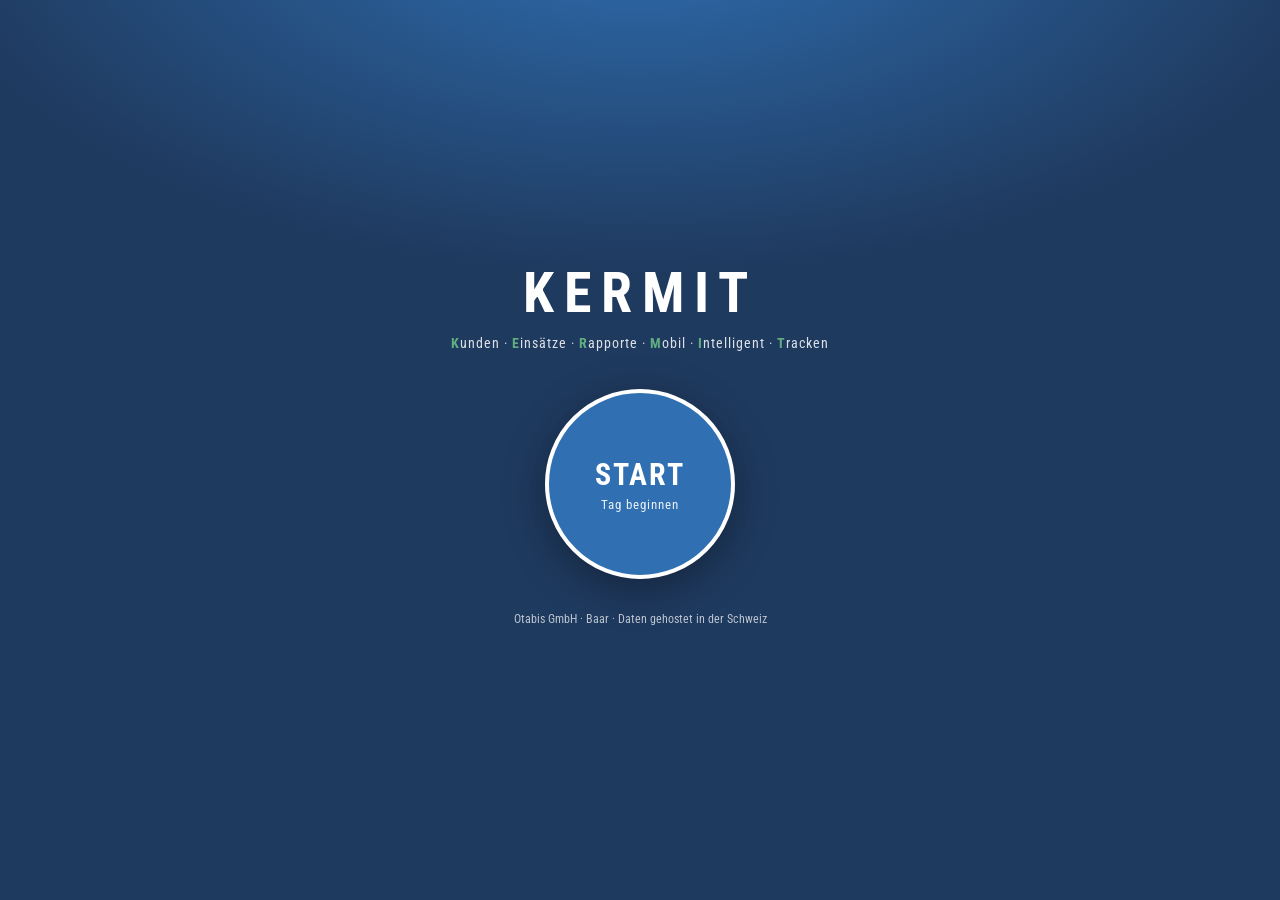
<file: index.html>
<!doctype html>
<html lang="de-CH">
<head>
  <meta charset="utf-8">
  <meta name="viewport" content="width=device-width, initial-scale=1">
  <title>KERMIT – Anmelden</title>
  <link rel="preconnect" href="https://fonts.googleapis.com">
  <link href="https://fonts.googleapis.com/css2?family=Roboto+Condensed:wght@400;700&display=swap" rel="stylesheet">
  <link rel="stylesheet" href="css/kermit-farben.css">
  <link rel="stylesheet" href="css/kermit-app.css">
</head>
<body>
  <main class="k-start">
    <div class="k-start-box">
      <h1 class="k-start-logo">KERMIT</h1>
      <p class="k-start-claim">
        <b>K</b>unden · <b>E</b>insätze · <b>R</b>apporte · <b>M</b>obil · <b>I</b>ntelligent · <b>T</b>racken
      </p>

      <!-- Schritt 1: markanter Start-Button -->
      <button class="k-bigstart" id="startBtn" type="button" aria-controls="loginForm">
        <span>START<small>Tag beginnen</small></span>
      </button>

      <!-- Schritt 2: Login (erscheint nach Klick auf Start) -->
      <form class="k-login k-hidden" id="loginForm" autocomplete="on">
        <label>E-Mail
          <input type="email" name="email" id="email" required autocomplete="username" placeholder="name@otabis.ch">
        </label>
        <label>Passwort
          <input type="password" name="password" required autocomplete="current-password">
        </label>
        <p class="k-login-err k-hidden" id="loginErr" role="alert"></p>
        <button class="k-btn" type="submit">Anmelden &amp; Tag starten</button>
      </form>

      <p class="k-login-foot">Otabis GmbH · Baar · Daten gehostet in der Schweiz</p>
    </div>
  </main>

  <script>
    const startBtn = document.getElementById('startBtn');
    const form = document.getElementById('loginForm');
    const err = document.getElementById('loginErr');

    // Bereits angemeldet? Dann führt START direkt zur Zeiterfassung.
    let angemeldet = false;
    fetch('api/me.php', { credentials: 'same-origin' })
      .then(r => { angemeldet = r.ok; })
      .catch(() => {});

    startBtn.addEventListener('click', () => {
      if (angemeldet) { location.href = 'zeiterfassung.html?start=1'; return; }
      startBtn.classList.add('k-hidden');
      form.classList.remove('k-hidden');
      document.getElementById('email').focus();
    });

    form.addEventListener('submit', async (e) => {
      e.preventDefault();
      err.classList.add('k-hidden');
      const btn = form.querySelector('button[type=submit]');
      btn.disabled = true;
      try {
        const res = await fetch('api/login.php', {
          method: 'POST',
          headers: { 'Content-Type': 'application/json' },
          credentials: 'same-origin',
          body: JSON.stringify({ email: form.email.value, passwort: form.password.value })
        });
        const data = await res.json().catch(() => ({}));
        if (!res.ok || !data.ok) throw new Error(data.fehler || 'Anmeldung fehlgeschlagen');
        location.href = 'zeiterfassung.html?start=1';
      } catch (ex) {
        err.textContent = ex.message;
        err.classList.remove('k-hidden');
        btn.disabled = false;
      }
    });
  </script>
</body>
</html>
</file>
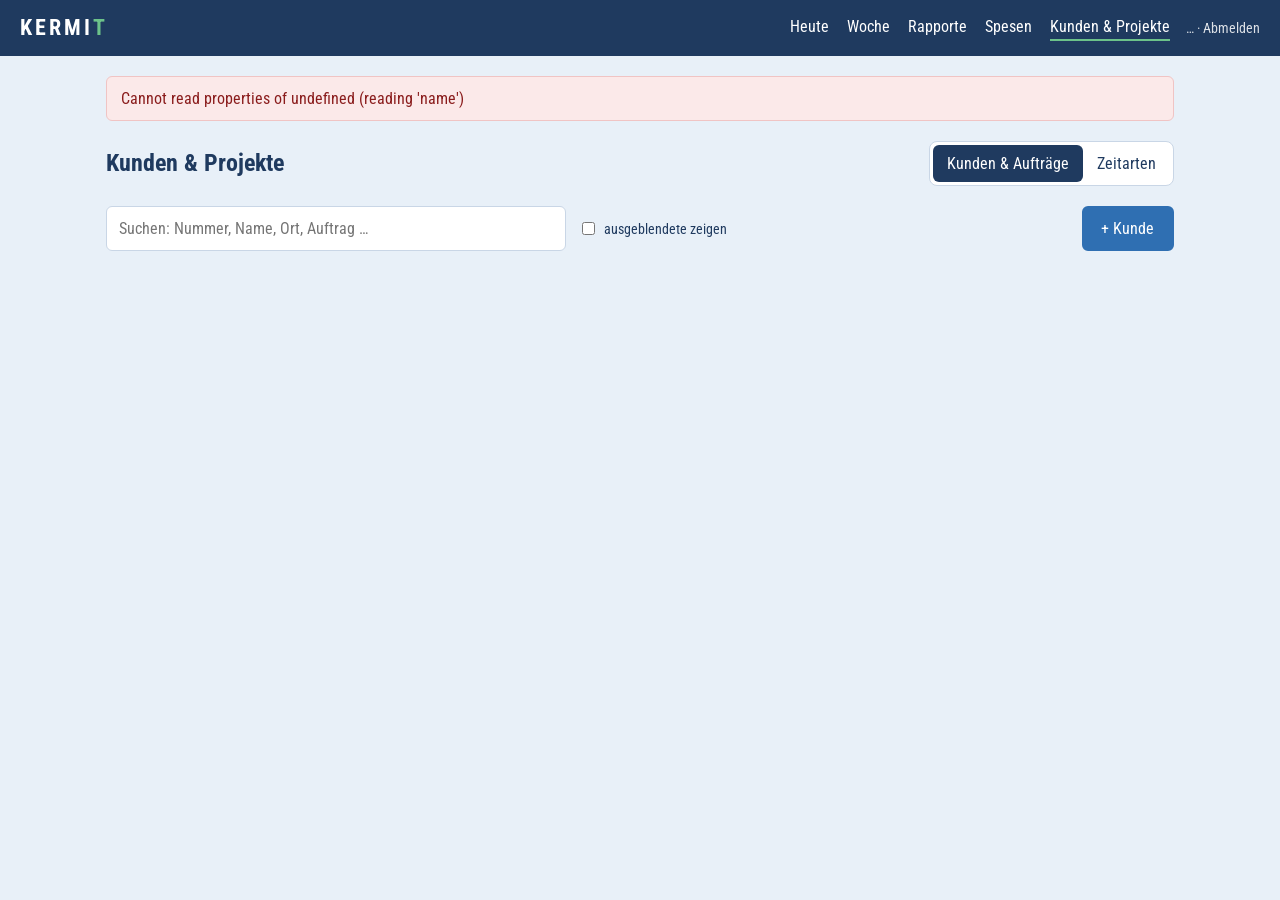
<file: kunden.html>
<!doctype html>
<html lang="de-CH">
<head>
  <meta charset="utf-8">
  <meta name="viewport" content="width=device-width, initial-scale=1">
  <title>KERMIT – Kunden &amp; Projekte</title>
  <link rel="preconnect" href="https://fonts.googleapis.com">
  <link href="https://fonts.googleapis.com/css2?family=Roboto+Condensed:wght@400;700&display=swap" rel="stylesheet">
  <link rel="stylesheet" href="css/kermit-farben.css">
  <link rel="stylesheet" href="css/kermit-app.css">
  <link rel="stylesheet" href="css/kermit-kunden.css">
</head>
<body>
  <header class="k-header">
    <div class="k-logo">KERMI<span>T</span></div>
    <nav>
      <a href="zeiterfassung.html">Heute</a>
      <a href="#">Woche</a>
      <a href="#">Rapporte</a>
      <a href="#">Spesen</a>
      <a href="kunden.html" aria-current="page">Kunden &amp; Projekte</a>
    </nav>
    <span class="k-user"><span id="userName">…</span> · <a href="#" id="logout">Abmelden</a></span>
  </header>

  <main class="k-main">
    <div class="k-msg k-hidden" id="msg" role="alert"></div>

    <section class="k-daybar">
      <h1>Kunden &amp; Projekte</h1>
      <span class="k-spacer"></span>
      <div class="k-tabs" role="tablist">
        <button type="button" role="tab" class="k-tab is-active" data-tab="kunden" aria-selected="true">Kunden &amp; Aufträge</button>
        <button type="button" role="tab" class="k-tab" data-tab="zeitarten" aria-selected="false">Zeitarten</button>
      </div>
    </section>

    <!-- ================= Kunden & Aufträge ================= -->
    <section id="tab-kunden">
      <div class="k-toolbar">
        <input type="search" id="suche" class="k-search" placeholder="Suchen: Nummer, Name, Ort, Auftrag …" autocomplete="off">
        <label class="k-check"><input type="checkbox" id="zeigeInaktive"> ausgeblendete zeigen</label>
        <span class="k-spacer"></span>
        <span class="k-sub" id="zaehler"></span>
        <button type="button" class="k-btn k-admin" id="neuKunde">+ Kunde</button>
      </div>
      <div id="kundenListe" class="k-list"></div>
    </section>

    <!-- ================= Zeitarten ================= -->
    <section id="tab-zeitarten" class="k-hidden">
      <div class="k-toolbar">
        <input type="search" id="sucheZ" class="k-search" placeholder="Zeitart suchen …" autocomplete="off">
        <span class="k-spacer"></span>
        <span class="k-sub">Ohne Kundenzuordnung gilt eine Zeitart für alle Kunden.</span>
      </div>
      <div class="k-card k-table-wrap">
        <table class="k-table k-ztable">
          <thead>
            <tr><th>Zeitart</th><th>Typ</th><th class="k-num">Preis/Std.</th><th>Verrechenbar</th><th>Nur für Kunden</th><th>Aktiv</th><th></th></tr>
          </thead>
          <tbody id="zeitartenListe"></tbody>
        </table>
      </div>
    </section>
  </main>

  <!-- Dialog Kunde -->
  <dialog class="k-dialog" id="dlgKunde">
    <form id="frmKunde" class="k-form">
      <h2 id="dlgKundeTitel">Kunde</h2>
      <div class="k-dialog-grid">
        <label class="k-span2">Name <input id="kName" required maxlength="160"></label>
        <label>Kundennummer <input id="kNr" maxlength="20" placeholder="z. B. HON-39"></label>
        <label>Comatic Adress_ID <input id="kComatic" maxlength="40" inputmode="numeric"></label>
        <label class="k-span2">PLZ Ort <input id="kAdresse" maxlength="255"></label>
        <label class="k-check k-span2"><input type="checkbox" id="kAktiv" checked> aktiv (in der Erfassung wählbar)</label>
      </div>
      <div class="k-approve">
        <button type="button" class="k-btn-ghost k-danger" id="kLoeschen">Löschen</button>
        <span class="k-spacer"></span>
        <button type="button" class="k-btn-ghost" data-close>Abbrechen</button>
        <button type="submit" class="k-btn">Speichern</button>
      </div>
    </form>
  </dialog>

  <!-- Dialog Auftrag -->
  <dialog class="k-dialog" id="dlgProjekt">
    <form id="frmProjekt" class="k-form">
      <h2 id="dlgProjektTitel">Auftrag</h2>
      <p class="k-sub" id="pKundeName"></p>
      <div class="k-dialog-grid">
        <label class="k-span2">Bezeichnung <input id="pName" required maxlength="160"></label>
        <label>Comatic Auftrags-Nr. <input id="pComatic" maxlength="40"></label>
        <label class="k-check"><input type="checkbox" id="pAktiv" checked> aktiv</label>
      </div>
      <p class="k-sub" id="pInfo"></p>
      <div class="k-approve">
        <button type="button" class="k-btn-ghost k-danger" id="pLoeschen">Löschen</button>
        <span class="k-spacer"></span>
        <button type="button" class="k-btn-ghost" data-close>Abbrechen</button>
        <button type="submit" class="k-btn">Speichern</button>
      </div>
    </form>
  </dialog>

  <!-- Dialog Zeitart -> Kunden -->
  <dialog class="k-dialog k-dialog-wide" id="dlgZeitart">
    <form id="frmZeitart" class="k-form">
      <h2 id="zTitel">Zeitart</h2>
      <div class="k-dialog-grid">
        <label class="k-check"><input type="checkbox" id="zAktiv"> aktiv</label>
        <label class="k-check"><input type="checkbox" id="zVerr"> verrechenbar</label>
      </div>
      <p class="k-sub">Nur für diese Kunden anzeigen (keine Auswahl = alle Kunden):</p>
      <input type="search" id="zKundeSuche" class="k-search" placeholder="Kunde suchen …">
      <div id="zKunden" class="k-picklist"></div>
      <div class="k-approve">
        <span class="k-sub" id="zAnzahl"></span>
        <span class="k-spacer"></span>
        <button type="button" class="k-btn-ghost" data-close>Abbrechen</button>
        <button type="submit" class="k-btn">Speichern</button>
      </div>
    </form>
  </dialog>

  <script>
    // ===========================================================
    // KERMIT – Kunden & Projekte (spricht mit api/kunden.php)
    // ===========================================================
    let CSRF = '';
    let D = { kunden: [], zeitarten: [], darf_bearbeiten: false };
    const offen = new Set();      // aufgeklappte Kunden

    const $ = id => document.getElementById(id);
    const esc = s => String(s ?? '').replace(/[&<>"']/g, c => ({'&':'&amp;','<':'&lt;','>':'&gt;','"':'&quot;',"'":'&#39;'}[c]));
    const norm = s => String(s ?? '').toLowerCase();
    const datum = s => s ? new Date(s.replace(' ', 'T')).toLocaleDateString('de-CH') : '';
    const TYP = { arbeit:'Arbeit', fahrt:'Fahrt', telefon:'Telefon', pause:'Pause', abwesenheit:'Abwesenheit' };

    async function api(pfad, opt = {}) {
      const res = await fetch('api/' + pfad, {
        method: opt.method || 'GET',
        headers: { 'Content-Type': 'application/json', 'X-CSRF-Token': CSRF },
        body: opt.body ? JSON.stringify(opt.body) : undefined,
        credentials: 'same-origin'
      });
      let data = {};
      try { data = await res.json(); } catch (e) { /* leer */ }
      if (res.status === 401) { location.href = 'index.html'; throw new Error('Nicht angemeldet'); }
      if (!res.ok || data.ok === false) throw new Error(data.fehler || 'Fehler ' + res.status);
      return data;
    }
    function meldung(text, ok = false) {
      const m = $('msg');
      m.textContent = text;
      m.className = 'k-msg' + (ok ? ' ok' : '');
      clearTimeout(meldung.t);
      meldung.t = setTimeout(() => m.classList.add('k-hidden'), 5000);
    }
    const kundeLabel = k => (k.kundennr ? k.kundennr + ' · ' : '') + k.name;

    async function laden() {
      D = await api('kunden.php');
      document.body.classList.toggle('k-readonly', !D.darf_bearbeiten);
      renderKunden();
      renderZeitarten();
    }

    // ---------------- Kunden ----------------
    function renderKunden() {
      const q = norm($('suche').value).trim();
      const alle = $('zeigeInaktive').checked;
      const liste = $('kundenListe');
      let n = 0;
      const html = D.kunden.map(k => {
        const projekte = k.projekte.filter(p => alle || p.aktiv);
        const trefferKunde = !q || norm(kundeLabel(k) + ' ' + k.adresse + ' ' + k.comatic_nr).includes(q);
        const trefferProjekte = q ? projekte.filter(p => norm(p.name + ' ' + p.comatic_nr).includes(q)) : projekte;
        if (!alle && !k.aktiv) return '';
        if (!trefferKunde && trefferProjekte.length === 0) return '';
        n++;
        const zeige = trefferKunde ? projekte : trefferProjekte;
        const auf = offen.has(k.id) || (q && !trefferKunde);
        const aktivAnz = k.projekte.filter(p => p.aktiv).length;
        return `
          <article class="k-kunde ${k.aktiv ? '' : 'is-inaktiv'} ${auf ? 'is-open' : ''}" data-kid="${k.id}">
            <button type="button" class="k-kunde-kopf" data-toggle="${k.id}" aria-expanded="${auf}">
              <span class="k-nr">${esc(k.kundennr || '—')}</span>
              <span class="k-kname">${esc(k.name)}${k.aktiv ? '' : ' <span class="k-tag">ausgeblendet</span>'}</span>
              <span class="k-ort">${esc(k.adresse || '')}</span>
              <span class="k-anz">${aktivAnz} Auftr${aktivAnz === 1 ? 'ag' : 'äge'}</span>
              <span class="k-chev" aria-hidden="true">›</span>
            </button>
            <div class="k-kunde-body">
              <div class="k-kunde-aktionen">
                <span class="k-sub">Comatic Adress_ID ${esc(k.comatic_nr || '–')}</span>
                <span class="k-spacer"></span>
                <button type="button" class="k-btn-ghost k-admin" data-edit-kunde="${k.id}">Kunde bearbeiten</button>
                <button type="button" class="k-btn-ghost k-admin" data-neu-projekt="${k.id}">+ Auftrag</button>
              </div>
              ${zeige.length ? `<ul class="k-projekte">${zeige.map(p => `
                <li class="${p.aktiv ? '' : 'is-inaktiv'}">
                  <span class="k-pname">${esc(p.name)}</span>
                  <span class="k-sub">${p.comatic_nr ? 'Auftrag ' + esc(p.comatic_nr) : 'ohne Comatic-Nr.'}</span>
                  <span class="k-sub">${p.buchungen ? p.buchungen + ' Buchungen, zuletzt ' + datum(p.letzte_buchung) : 'noch keine Buchungen'}</span>
                  <label class="k-switch k-admin" title="${p.aktiv ? 'ausblenden' : 'einblenden'}">
                    <input type="checkbox" data-aktiv-projekt="${p.id}" ${p.aktiv ? 'checked' : ''}><span></span>
                  </label>
                  <button type="button" class="k-link k-admin" data-edit-projekt="${p.id}" data-kid="${k.id}">bearbeiten</button>
                </li>`).join('')}</ul>` : '<p class="k-sub k-leer">Keine Aufträge' + (alle ? '' : ' aktiv') + '.</p>'}
            </div>
          </article>`;
      }).join('');
      liste.innerHTML = html || '<p class="k-sub k-leer">Nichts gefunden.</p>';
      $('zaehler').textContent = n + ' Kunden';
    }

    $('suche').addEventListener('input', renderKunden);
    $('zeigeInaktive').addEventListener('change', renderKunden);

    $('kundenListe').addEventListener('click', ev => {
      const t = ev.target.closest('[data-toggle],[data-edit-kunde],[data-neu-projekt],[data-edit-projekt]');
      if (!t) return;
      if (t.dataset.toggle) {
        const id = Number(t.dataset.toggle);
        offen.has(id) ? offen.delete(id) : offen.add(id);
        renderKunden();
      } else if (t.dataset.editKunde) {
        kundeDialog(D.kunden.find(k => k.id === Number(t.dataset.editKunde)));
      } else if (t.dataset.neuProjekt) {
        projektDialog(D.kunden.find(k => k.id === Number(t.dataset.neuProjekt)), null);
      } else if (t.dataset.editProjekt) {
        const k = D.kunden.find(k => k.id === Number(t.dataset.kid));
        projektDialog(k, k.projekte.find(p => p.id === Number(t.dataset.editProjekt)));
      }
    });

    // Auftrag schnell ein-/ausblenden
    $('kundenListe').addEventListener('change', async ev => {
      const cb = ev.target.closest('[data-aktiv-projekt]');
      if (!cb) return;
      const id = Number(cb.dataset.aktivProjekt);
      const k = D.kunden.find(k => k.projekte.some(p => p.id === id));
      const p = k.projekte.find(p => p.id === id);
      try {
        await api('kunden.php', { method:'POST', body: { aktion:'projekt_speichern', id, kunde_id:k.id, name:p.name, comatic_nr:p.comatic_nr, aktiv: cb.checked } });
        p.aktiv = cb.checked;
        renderKunden();
        meldung(cb.checked ? 'Auftrag eingeblendet' : 'Auftrag ausgeblendet', true);
      } catch (e) { cb.checked = !cb.checked; meldung(e.message); }
    });

    // ---------------- Dialog Kunde ----------------
    let aktKunde = null;
    function kundeDialog(k) {
      aktKunde = k || null;
      $('dlgKundeTitel').textContent = k ? 'Kunde bearbeiten' : 'Neuer Kunde';
      $('kName').value = k?.name || '';
      $('kNr').value = k?.kundennr || '';
      $('kComatic').value = k?.comatic_nr || '';
      $('kAdresse').value = k?.adresse || '';
      $('kAktiv').checked = k ? k.aktiv : true;
      const loeschbar = k && k.projekte.length === 0 && k.buchungen === 0;
      $('kLoeschen').classList.toggle('k-hidden', !loeschbar);
      $('dlgKunde').showModal();
      $('kName').focus();
    }
    $('neuKunde').addEventListener('click', () => kundeDialog(null));
    $('frmKunde').addEventListener('submit', async ev => {
      ev.preventDefault();
      try {
        const r = await api('kunden.php', { method:'POST', body: {
          aktion:'kunde_speichern', id: aktKunde?.id || 0,
          name: $('kName').value, kundennr: $('kNr').value, comatic_nr: $('kComatic').value,
          adresse: $('kAdresse').value, aktiv: $('kAktiv').checked } });
        $('dlgKunde').close();
        offen.add(r.id);
        await laden();
        meldung('Kunde gespeichert', true);
      } catch (e) { meldung(e.message); }
    });
    $('kLoeschen').addEventListener('click', async () => {
      if (!aktKunde) return;
      try {
        await api('kunden.php', { method:'POST', body: { aktion:'kunde_loeschen', id: aktKunde.id } });
        $('dlgKunde').close();
        await laden();
        meldung('Kunde gelöscht', true);
      } catch (e) { meldung(e.message); }
    });

    // ---------------- Dialog Auftrag ----------------
    let aktProjekt = null, aktProjektKunde = null;
    function projektDialog(k, p) {
      aktProjektKunde = k; aktProjekt = p || null;
      $('dlgProjektTitel').textContent = p ? 'Auftrag bearbeiten' : 'Neuer Auftrag';
      $('pKundeName').textContent = kundeLabel(k);
      $('pName').value = p?.name || '';
      $('pComatic').value = p?.comatic_nr || '';
      $('pAktiv').checked = p ? p.aktiv : true;
      $('pInfo').textContent = p && p.buchungen ? `${p.buchungen} Buchungen – kann nur ausgeblendet, nicht gelöscht werden.` : '';
      $('pLoeschen').classList.toggle('k-hidden', !p || p.buchungen > 0);
      $('dlgProjekt').showModal();
      $('pName').focus();
    }
    $('frmProjekt').addEventListener('submit', async ev => {
      ev.preventDefault();
      try {
        await api('kunden.php', { method:'POST', body: {
          aktion:'projekt_speichern', id: aktProjekt?.id || 0, kunde_id: aktProjektKunde.id,
          name: $('pName').value, comatic_nr: $('pComatic').value, aktiv: $('pAktiv').checked } });
        $('dlgProjekt').close();
        offen.add(aktProjektKunde.id);
        await laden();
        meldung('Auftrag gespeichert', true);
      } catch (e) { meldung(e.message); }
    });
    $('pLoeschen').addEventListener('click', async () => {
      if (!aktProjekt) return;
      try {
        await api('kunden.php', { method:'POST', body: { aktion:'projekt_loeschen', id: aktProjekt.id } });
        $('dlgProjekt').close();
        await laden();
        meldung('Auftrag gelöscht', true);
      } catch (e) { meldung(e.message); }
    });

    // ---------------- Zeitarten ----------------
    function renderZeitarten() {
      const q = norm($('sucheZ').value).trim();
      const name = id => { const k = D.kunden.find(k => k.id === id); return k ? (k.kundennr || k.name) : '?'; };
      $('zeitartenListe').innerHTML = D.zeitarten
        .filter(z => !q || norm(z.name + ' ' + z.typ).includes(q))
        .map(z => `
          <tr class="${z.aktiv ? '' : 'is-inaktiv'}">
            <td>${esc(z.name)}</td>
            <td><span class="k-tag ${z.typ === 'fahrt' ? 'fahrt' : z.typ === 'telefon' ? 'tel' : ''}">${TYP[z.typ] || z.typ}</span></td>
            <td class="k-num">${z.preis_std != null ? z.preis_std.toFixed(2) : ''}${z.abrechnungsart === 'pauschal' ? ' <span class="k-sub">pausch.</span>' : ''}</td>
            <td>${z.verrechenbar ? 'ja' : '<span class="k-sub">nein</span>'}</td>
            <td>${z.kunden.length ? z.kunden.map(id => `<span class="k-chip">${esc(name(id))}</span>`).join(' ') : '<span class="k-sub">alle</span>'}</td>
            <td>${z.aktiv ? 'ja' : '<span class="k-sub">nein</span>'}</td>
            <td><button type="button" class="k-link k-admin" data-edit-zeitart="${z.id}">bearbeiten</button></td>
          </tr>`).join('');
    }
    $('sucheZ').addEventListener('input', renderZeitarten);

    let aktZeitart = null, zAuswahl = new Set();
    $('zeitartenListe').addEventListener('click', ev => {
      const b = ev.target.closest('[data-edit-zeitart]');
      if (!b) return;
      aktZeitart = D.zeitarten.find(z => z.id === Number(b.dataset.editZeitart));
      zAuswahl = new Set(aktZeitart.kunden);
      $('zTitel').textContent = aktZeitart.name;
      $('zAktiv').checked = aktZeitart.aktiv;
      $('zVerr').checked = aktZeitart.verrechenbar;
      $('zKundeSuche').value = '';
      const ohneKunde = ['pause', 'abwesenheit'].includes(aktZeitart.typ);
      $('zKundeSuche').disabled = ohneKunde;
      renderPick(ohneKunde);
      $('dlgZeitart').showModal();
    });
    function renderPick(gesperrt = false) {
      const q = norm($('zKundeSuche').value).trim();
      if (gesperrt) { $('zKunden').innerHTML = '<p class="k-sub">Pausen und Abwesenheiten gelten nie für einen Kunden.</p>'; $('zAnzahl').textContent = ''; return; }
      const sortiert = [...D.kunden].filter(k => k.aktiv || zAuswahl.has(k.id))
        .sort((a, b) => (zAuswahl.has(b.id) - zAuswahl.has(a.id)) || a.name.localeCompare(b.name));
      $('zKunden').innerHTML = sortiert
        .filter(k => !q || zAuswahl.has(k.id) || norm(kundeLabel(k)).includes(q))
        .map(k => `<label class="k-check"><input type="checkbox" value="${k.id}" ${zAuswahl.has(k.id) ? 'checked' : ''}> ${esc(kundeLabel(k))}</label>`).join('');
      $('zAnzahl').textContent = zAuswahl.size ? zAuswahl.size + ' Kunde(n) gewählt' : 'gilt für alle Kunden';
    }
    $('zKundeSuche').addEventListener('input', () => renderPick());
    $('zKunden').addEventListener('change', ev => {
      const id = Number(ev.target.value);
      ev.target.checked ? zAuswahl.add(id) : zAuswahl.delete(id);
      $('zAnzahl').textContent = zAuswahl.size ? zAuswahl.size + ' Kunde(n) gewählt' : 'gilt für alle Kunden';
    });
    $('frmZeitart').addEventListener('submit', async ev => {
      ev.preventDefault();
      try {
        await api('kunden.php', { method:'POST', body: {
          aktion:'zeitart_speichern', id: aktZeitart.id,
          aktiv: $('zAktiv').checked, verrechenbar: $('zVerr').checked, kunden: [...zAuswahl] } });
        $('dlgZeitart').close();
        await laden();
        meldung('Zeitart gespeichert', true);
      } catch (e) { meldung(e.message); }
    });

    // ---------------- Allgemein ----------------
    document.querySelectorAll('[data-close]').forEach(b => b.addEventListener('click', () => b.closest('dialog').close()));
    document.querySelectorAll('.k-tab').forEach(t => t.addEventListener('click', () => {
      document.querySelectorAll('.k-tab').forEach(x => { x.classList.toggle('is-active', x === t); x.setAttribute('aria-selected', x === t); });
      $('tab-kunden').classList.toggle('k-hidden', t.dataset.tab !== 'kunden');
      $('tab-zeitarten').classList.toggle('k-hidden', t.dataset.tab !== 'zeitarten');
    }));
    $('logout').addEventListener('click', async ev => {
      ev.preventDefault();
      try { await api('logout.php', { method:'POST' }); } catch (e) { /* egal */ }
      location.href = 'index.html';
    });

    (async () => {
      try {
        const me = await api('me.php');
        CSRF = me.csrf;
        $('userName').textContent = me.benutzer.name;
        await laden();
      } catch (e) { meldung(e.message); }
    })();
  </script>
</body>
</html>
</file>
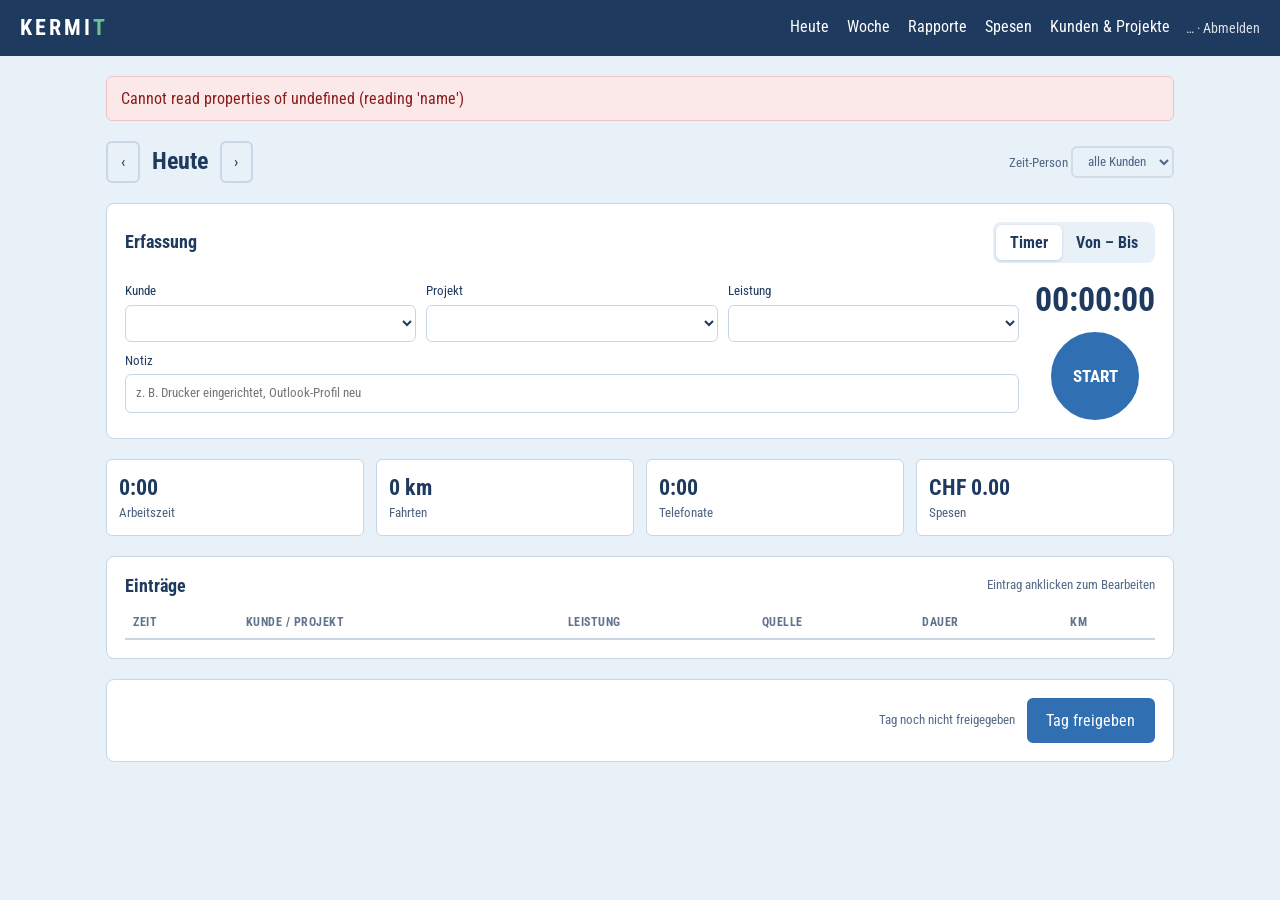
<file: zeiterfassung.html>
<!doctype html>
<html lang="de-CH">
<head>
  <meta charset="utf-8">
  <meta name="viewport" content="width=device-width, initial-scale=1">
  <title>KERMIT – Zeiterfassung</title>
  <link rel="preconnect" href="https://fonts.googleapis.com">
  <link href="https://fonts.googleapis.com/css2?family=Roboto+Condensed:wght@400;700&display=swap" rel="stylesheet">
  <link rel="stylesheet" href="css/kermit-farben.css">
  <link rel="stylesheet" href="css/kermit-app.css">
</head>
<body>
  <header class="k-header">
    <div class="k-logo">KERMI<span>T</span></div>
    <nav>
      <a href="zeiterfassung.html">Heute</a>
      <a href="#">Woche</a>
      <a href="#">Rapporte</a>
      <a href="#">Spesen</a>
      <a href="kunden.html">Kunden &amp; Projekte</a>
    </nav>
    <span class="k-user"><span id="userName">…</span> · <a href="#" id="logout">Abmelden</a></span>
  </header>

  <main class="k-main">
    <div class="k-msg k-hidden" id="msg" role="alert"></div>

    <!-- Tagesleiste -->
    <section class="k-daybar">
      <button class="k-btn-ghost" id="prevDay" aria-label="Vorheriger Tag">‹</button>
      <h1 id="dayTitle">Heute</h1>
      <button class="k-btn-ghost" id="nextDay" aria-label="Nächster Tag">›</button>
      <span class="k-spacer"></span>
      <label class="k-sub">Zeit-Person
        <select id="zeitkonto" class="k-btn-ghost">
          <option value="standard">alle Kunden</option>
          <option value="pikett">Pikett</option>
        </select>
      </label>
    </section>

    <!-- Erfassung: Timer oder Von–Bis -->
    <section class="k-card">
      <div class="k-card-head">
        <h2>Erfassung</h2>
        <div class="k-modus" role="tablist" aria-label="Erfassungsart">
          <button type="button" role="tab" class="k-modus-btn is-active" data-modus="timer" aria-selected="true">Timer</button>
          <button type="button" role="tab" class="k-modus-btn" data-modus="manuell" aria-selected="false">Von – Bis</button>
        </div>
      </div>
      <div class="k-timer">
        <div class="k-timer-fields k-form">
          <label>Kunde
            <select id="kunde"></select>
          </label>
          <label>Projekt
            <select id="projekt"></select>
          </label>
          <label>Leistung
            <select id="leistung"></select>
          </label>
          <label style="grid-column: 1 / -1">Notiz
            <input id="notiz" type="text" maxlength="500" placeholder="z. B. Drucker eingerichtet, Outlook-Profil neu">
          </label>
        </div>

        <!-- Modus Timer -->
        <div class="k-timer-right" id="panelTimer">
          <div class="k-clock" id="clock">00:00:00</div>
          <button class="k-runbtn" id="runBtn" type="button">START</button>
        </div>

        <!-- Modus Von – Bis -->
        <form class="k-manuell k-form k-hidden" id="panelManuell" autocomplete="off">
          <label>Von <input type="time" id="mVon" required></label>
          <label>Bis <input type="time" id="mBis" required></label>
          <label>km <input type="number" id="mKm" min="0" step="0.1" placeholder="0"></label>
          <label>Verkehrsmittel
            <select id="mVm"><option value="">–</option><option value="auto">Auto</option><option value="oev">ÖV</option></select>
          </label>
          <div class="k-manuell-fuss">
            <span class="k-dauer" id="mDauer">–:––</span>
            <button class="k-btn" type="submit" id="mSpeichern">Erfassen</button>
          </div>
        </form>
      </div>
    </section>

    <!-- Kennzahlen -->
    <section class="k-stats" aria-label="Tagesübersicht">
      <div class="k-stat"><div class="v" id="sZeit">0:00</div><div class="l">Arbeitszeit</div></div>
      <div class="k-stat"><div class="v" id="sKm">0 km</div><div class="l">Fahrten</div></div>
      <div class="k-stat"><div class="v" id="sTel">0:00</div><div class="l">Telefonate</div></div>
      <div class="k-stat"><div class="v" id="sSpesen">CHF 0.00</div><div class="l">Spesen</div></div>
    </section>

    <!-- Einträge des Tages -->
    <section class="k-card">
      <div class="k-card-head">
        <h2>Einträge</h2>
        <span class="k-sub">Eintrag anklicken zum Bearbeiten</span>
      </div>
      <table class="k-table k-table-edit">
        <thead>
          <tr>
            <th>Zeit</th><th>Kunde / Projekt</th><th>Leistung</th><th>Quelle</th><th class="k-num">Dauer</th><th class="k-num">km</th>
          </tr>
        </thead>
        <tbody id="rows"></tbody>
      </table>
      <p class="k-sub k-hidden" id="leer">Noch keine Einträge an diesem Tag.</p>
    </section>

    <!-- Tagesfreigabe -->
    <section class="k-card k-approve">
      <span id="approveState" class="k-sub">Tag noch nicht freigegeben</span>
      <button class="k-btn" id="approveBtn" type="button">Tag freigeben</button>
    </section>
  </main>

  <!-- Dialog: Eintrag bearbeiten -->
  <dialog class="k-dialog k-dialog-edit" id="editDialog">
    <form id="editForm" class="k-form">
      <h2>Eintrag bearbeiten</h2>
      <div class="k-dialog-grid">
        <label class="k-span2">Kunde <select id="eKunde"></select></label>
        <label class="k-span2">Projekt <select id="eProjekt"></select></label>
        <label class="k-span2">Leistung <select id="eLeistung"></select></label>
        <label>Datum <input type="date" id="eDatum" required></label>
        <label class="k-span-dauer">Dauer <output id="eDauer">–:––</output></label>
        <label>Von <input type="time" id="eVon" required></label>
        <label>Bis <input type="time" id="eBis"></label>
        <label>km <input type="number" id="eKm" min="0" step="0.1"></label>
        <label>Verkehrsmittel
          <select id="eVm"><option value="">–</option><option value="auto">Auto</option><option value="oev">ÖV</option></select>
        </label>
        <label class="k-span2">Notiz <input type="text" id="eNotiz" maxlength="500"></label>
      </div>
      <p class="k-sub" id="eInfo"></p>
      <div class="k-approve">
        <button type="button" class="k-btn-ghost k-danger" id="eLoeschen">Löschen</button>
        <span class="k-spacer"></span>
        <button type="button" class="k-btn-ghost" id="eAbbrechen">Abbrechen</button>
        <button type="submit" class="k-btn" id="eSpeichern">Speichern</button>
      </div>
    </form>
  </dialog>

  <script>
    // ===========================================================
    // KERMIT – Zeiterfassung (spricht mit api/*.php)
    // ===========================================================
    let CSRF = '';
    let STAMM = { kunden: [], leistungsarten: [] };
    let TAG = null;
    let datum = new Date();
    let tickId = null;

    const $ = id => document.getElementById(id);
    const isoDatum = d => d.getFullYear() + '-' + String(d.getMonth()+1).padStart(2,'0') + '-' + String(d.getDate()).padStart(2,'0');
    const fmt = m => Math.floor(m/60) + ':' + String(m%60).padStart(2,'0');
    const hhmm = s => s ? s.slice(11,16) : '…';
    const esc = s => String(s ?? '').replace(/[&<>"']/g, c => ({'&':'&amp;','<':'&lt;','>':'&gt;','"':'&quot;',"'":'&#39;'}[c]));
    const QUELLE = { manuell:'manuell', timer:'Timer', gps:'Fahrt (GPS)', telefon:'Telefon', automatisch:'automatisch' };
    const TAGKLASSE = { gps:'fahrt', telefon:'tel', automatisch:'auto' };

    async function api(pfad, opt = {}) {
      const res = await fetch('api/' + pfad, {
        method: opt.method || 'GET',
        headers: { 'Content-Type': 'application/json', 'X-CSRF-Token': CSRF },
        body: opt.body ? JSON.stringify(opt.body) : undefined,
        credentials: 'same-origin'
      });
      let data = {};
      try { data = await res.json(); } catch (e) { /* leer */ }
      if (res.status === 401) { location.href = 'index.html'; throw new Error('Nicht angemeldet'); }
      if (!res.ok || data.ok === false) throw new Error(data.fehler || 'Fehler ' + res.status);
      return data;
    }

    function meldung(text, ok = false) {
      const m = $('msg');
      m.textContent = text;
      m.className = 'k-msg' + (ok ? ' ok' : '');
      clearTimeout(meldung.t);
      meldung.t = setTimeout(() => m.classList.add('k-hidden'), 5000);
    }

    // ---------- Stammdaten ----------
    const kundeLabel = k => (k.kundennr ? k.kundennr + ' · ' : '') + k.name;

    // Füllt ein Trio Kunde/Projekt/Leistung. "extra" ergänzt ausgeblendete Werte eines alten Eintrags.
    function fuelleKunden(sk, extra) {
      sk.innerHTML = '';
      STAMM.kunden.forEach(k => sk.add(new Option(kundeLabel(k), k.id)));
      if (extra?.kunde_id && ![...sk.options].some(o => o.value === String(extra.kunde_id)))
        sk.add(new Option(extra.kunde + ' (ausgeblendet)', extra.kunde_id));
    }
    function fuelleProjekte(sk, sp, extra) {
      sp.innerHTML = '';
      const k = STAMM.kunden.find(k => String(k.id) === sk.value);
      (k ? k.projekte : []).forEach(p => sp.add(new Option(p.name, p.id)));
      if (extra?.projekt_id && String(extra.kunde_id) === sk.value && ![...sp.options].some(o => o.value === String(extra.projekt_id)))
        sp.add(new Option(extra.projekt + ' (ausgeblendet)', extra.projekt_id));
    }
    // Zeitarten: allgemeine immer, kundenspezifische nur beim passenden Kunden
    function fuelleLeistungen(sk, sl, extra) {
      const vorher = sl.value;
      const kid = Number(sk.value);
      sl.innerHTML = '';
      STAMM.leistungsarten
        .filter(l => !l.kunden || l.kunden.length === 0 || l.kunden.includes(kid))
        .forEach(l => sl.add(new Option(l.name, l.id)));
      if (extra?.leistungsart_id && ![...sl.options].some(o => o.value === String(extra.leistungsart_id)))
        sl.add(new Option(extra.leistung, extra.leistungsart_id));
      if ([...sl.options].some(o => o.value === vorher)) sl.value = vorher;
    }

    function fillKunden() { fuelleKunden($('kunde')); fillProjekte(); }
    function fillProjekte() { fuelleProjekte($('kunde'), $('projekt')); fuelleLeistungen($('kunde'), $('leistung')); }
    $('kunde').addEventListener('change', fillProjekte);

    function auswahl() {
      return {
        zeitkonto: $('zeitkonto').value,
        kunde_id: $('kunde').value || null,
        projekt_id: $('projekt').value || null,
        leistungsart_id: $('leistung').value,
        notiz: $('notiz').value
      };
    }

    // ---------- Tag laden ----------
    async function ladeTag() {
      $('dayTitle').textContent = datum.toLocaleDateString('de-CH', { weekday:'long', day:'numeric', month:'long', year:'numeric' });
      TAG = await api('tag.php?datum=' + isoDatum(datum) + '&zeitkonto=' + $('zeitkonto').value);
      renderTag();
    }

    function renderTag() {
      const tb = $('rows');
      tb.innerHTML = '';
      TAG.eintraege.forEach(e => {
        const tr = document.createElement('tr');
        tr.dataset.id = e.id;
        tr.tabIndex = 0;
        tr.title = TAG.freigegeben ? 'Tag ist freigegeben' : 'Bearbeiten';
        tr.innerHTML = `
          <td class="k-zeit">${hhmm(e.beginn)}–${hhmm(e.ende)}</td>
          <td>${esc(e.kunde || '—')}${e.projekt ? `<div class="k-sub">${esc(e.projekt)}</div>` : ''}</td>
          <td>${esc(e.leistung)}${e.notiz ? `<div class="k-sub">${esc(e.notiz)}</div>` : ''}</td>
          <td><span class="k-tag ${TAGKLASSE[e.quelle] || ''}">${e.ende ? QUELLE[e.quelle] : 'läuft'}</span></td>
          <td class="k-num">${fmt(e.minuten)}</td>
          <td class="k-num">${e.km ? e.km : ''}</td>`;
        tb.appendChild(tr);
      });
      $('rows').classList.toggle('is-gesperrt', TAG.freigegeben);
      $('leer').classList.toggle('k-hidden', TAG.eintraege.length > 0);

      const s = TAG.summen;
      $('sZeit').textContent = fmt(s.arbeit_min);
      $('sKm').textContent = s.km + ' km';
      $('sTel').textContent = fmt(s.telefon_min);
      $('sSpesen').textContent = 'CHF ' + s.spesen_chf.toFixed(2);

      const st = $('approveState');
      if (TAG.freigegeben) { st.textContent = 'Tag freigegeben – bereit für Export'; st.className = 'k-status-ok'; }
      else { st.textContent = 'Tag noch nicht freigegeben'; st.className = 'k-sub'; }
      $('approveBtn').disabled = TAG.freigegeben;
      $('mSpeichern').disabled = TAG.freigegeben;

      renderTimer();
      modusAnpassen();
    }

    // ---------- Timer ----------
    function renderTimer() {
      clearInterval(tickId);
      const l = TAG.laufend;
      const btn = $('runBtn');
      if (l) {
        // Serverzeit als Basis, damit falsche Geräte-Uhr nicht stört
        const versatz = Date.now() - new Date(TAG.server_zeit).getTime();
        const start = new Date(l.beginn.replace(' ', 'T')).getTime() + versatz;
        const tick = () => {
          const s = Math.max(0, Math.floor((Date.now() - start) / 1000));
          $('clock').textContent = [Math.floor(s/3600), Math.floor(s/60)%60, s%60].map(n => String(n).padStart(2,'0')).join(':');
        };
        tick(); tickId = setInterval(tick, 1000);
        btn.textContent = 'STOPP'; btn.classList.add('is-running');
      } else {
        $('clock').textContent = '00:00:00';
        btn.textContent = 'START'; btn.classList.remove('is-running');
      }
    }

    $('runBtn').addEventListener('click', async () => {
      const btn = $('runBtn');
      btn.disabled = true;
      try {
        if (TAG.laufend) {
          await api('eintraege.php', { method:'POST', body: { aktion:'stop', zeitkonto: $('zeitkonto').value, notiz: $('notiz').value } });
          $('notiz').value = '';
        } else {
          datum = new Date(); // Timer läuft immer auf heute
          await api('eintraege.php', { method:'POST', body: { aktion:'start', ...auswahl() } });
        }
        await ladeTag();
      } catch (e) { meldung(e.message); }
      btn.disabled = false;
    });

    // ---------- Modus Timer / Von–Bis ----------
    let modus = 'timer';
    try { modus = localStorage.getItem('kermit_modus') || 'timer'; } catch (e) { /* egal */ }
    const istHeute = () => isoDatum(datum) === isoDatum(new Date());

    function setzeModus(m, merken = true) {
      modus = m;
      if (merken) { try { localStorage.setItem('kermit_modus', m); } catch (e) { /* egal */ } }
      modusAnpassen();
    }
    function modusAnpassen() {
      // Ein Timer läuft nur heute – an anderen Tagen wird von Hand erfasst
      const effektiv = (!istHeute() && !TAG?.laufend) ? 'manuell' : modus;
      document.querySelectorAll('.k-modus-btn').forEach(b => {
        const an = b.dataset.modus === effektiv;
        b.classList.toggle('is-active', an); b.setAttribute('aria-selected', an);
        b.disabled = b.dataset.modus === 'timer' && !istHeute() && !TAG?.laufend;
      });
      $('panelTimer').classList.toggle('k-hidden', effektiv !== 'timer');
      $('panelManuell').classList.toggle('k-hidden', effektiv !== 'manuell');
    }
    document.querySelectorAll('.k-modus-btn').forEach(b => b.addEventListener('click', () => setzeModus(b.dataset.modus)));

    // Dauer live anzeigen
    function dauer(von, bis) {
      if (!von || !bis) return null;
      const m = toMin(bis) - toMin(von);
      return m > 0 ? m : null;
    }
    const toMin = t => { const [h, mi] = t.split(':').map(Number); return h * 60 + mi; };
    function zeigeDauer(vonId, bisId, ausId) {
      const d = dauer($(vonId).value, $(bisId).value);
      $(ausId).textContent = d ? fmt(d) + ' h' : '–:––';
    }
    ['mVon', 'mBis'].forEach(id => $(id).addEventListener('input', () => zeigeDauer('mVon', 'mBis', 'mDauer')));

    // Von–Bis direkt erfassen
    $('panelManuell').addEventListener('submit', async ev => {
      ev.preventDefault();
      if (!dauer($('mVon').value, $('mBis').value)) { meldung('«Bis» muss nach «Von» liegen'); return; }
      const d = isoDatum(datum);
      const btn = $('mSpeichern'); btn.disabled = true;
      try {
        await api('eintraege.php', { method:'POST', body: {
          aktion:'neu', ...auswahl(),
          beginn: d + ' ' + $('mVon').value, ende: d + ' ' + $('mBis').value,
          km: $('mKm').value || 0, verkehrsmittel: $('mVm').value || null
        }});
        // Nächster Eintrag beginnt dort, wo der letzte aufgehört hat
        $('mVon').value = $('mBis').value; $('mBis').value = '';
        $('mKm').value = ''; $('mVm').value = ''; $('notiz').value = '';
        zeigeDauer('mVon', 'mBis', 'mDauer');
        await ladeTag();
        meldung('Eintrag erfasst', true);
        $('mBis').focus();
      } catch (e) { meldung(e.message); }
      btn.disabled = TAG?.freigegeben;
    });

    // ---------- Eintrag bearbeiten ----------
    let aktEintrag = null;
    function oeffneEintrag(id) {
      if (TAG.freigegeben) { meldung('Der Tag ist freigegeben. Zum Ändern zuerst die Freigabe zurücknehmen.'); return; }
      const e = TAG.eintraege.find(x => x.id === Number(id));
      if (!e) return;
      aktEintrag = e;
      fuelleKunden($('eKunde'), e);
      $('eKunde').value = e.kunde_id ?? ($('eKunde').options[0]?.value || '');
      fuelleProjekte($('eKunde'), $('eProjekt'), e);
      if (e.projekt_id) $('eProjekt').value = e.projekt_id;
      fuelleLeistungen($('eKunde'), $('eLeistung'), e);
      $('eLeistung').value = e.leistungsart_id;
      $('eDatum').value = e.beginn.slice(0, 10);
      $('eVon').value = e.beginn.slice(11, 16);
      $('eBis').value = e.ende ? e.ende.slice(11, 16) : '';
      $('eBis').disabled = !e.ende;
      $('eBis').required = !!e.ende;
      $('eKm').value = e.km || '';
      $('eVm').value = e.verkehrsmittel || '';
      $('eNotiz').value = e.notiz || '';
      $('eInfo').textContent = e.ende ? '' : 'Der Timer läuft noch – «Bis» wird beim Stoppen gesetzt.';
      $('eLoeschen').classList.toggle('k-hidden', !e.ende);
      zeigeDauer('eVon', 'eBis', 'eDauer');
      kundeTypAnpassen();
      $('editDialog').showModal();
    }
    // Pause/Krank/Unfall brauchen keinen Kunden
    function kundeTypAnpassen() {
      const l = STAMM.leistungsarten.find(l => String(l.id) === $('eLeistung').value);
      const ohne = l && ['pause', 'abwesenheit'].includes(l.typ);
      $('eKunde').disabled = ohne; $('eProjekt').disabled = ohne;
    }
    $('eKunde').addEventListener('change', () => {
      fuelleProjekte($('eKunde'), $('eProjekt'), aktEintrag);
      fuelleLeistungen($('eKunde'), $('eLeistung'), aktEintrag);
      kundeTypAnpassen();
    });
    $('eLeistung').addEventListener('change', kundeTypAnpassen);
    ['eVon', 'eBis'].forEach(id => $(id).addEventListener('input', () => zeigeDauer('eVon', 'eBis', 'eDauer')));

    $('rows').addEventListener('click', ev => { const tr = ev.target.closest('tr[data-id]'); if (tr) oeffneEintrag(tr.dataset.id); });
    $('rows').addEventListener('keydown', ev => {
      if (ev.key !== 'Enter' && ev.key !== ' ') return;
      const tr = ev.target.closest('tr[data-id]'); if (!tr) return;
      ev.preventDefault(); oeffneEintrag(tr.dataset.id);
    });
    $('eAbbrechen').addEventListener('click', () => $('editDialog').close());

    $('editForm').addEventListener('submit', async ev => {
      ev.preventDefault();
      const e = aktEintrag;
      if (e.ende && !dauer($('eVon').value, $('eBis').value)) { meldung('«Bis» muss nach «Von» liegen'); return; }
      const d = $('eDatum').value;
      try {
        await api('eintraege.php', { method:'POST', body: {
          aktion:'aendern', id: e.id,
          kunde_id: $('eKunde').disabled ? null : $('eKunde').value,
          projekt_id: $('eProjekt').disabled ? null : ($('eProjekt').value || null),
          leistungsart_id: $('eLeistung').value,
          beginn: d + ' ' + $('eVon').value,
          ende: e.ende ? d + ' ' + $('eBis').value : null,
          km: $('eKm').value || 0, verkehrsmittel: $('eVm').value || null,
          notiz: $('eNotiz').value
        }});
        $('editDialog').close();
        await ladeTag();
        meldung(d !== isoDatum(datum) ? 'Eintrag gespeichert und auf den ' + new Date(d).toLocaleDateString('de-CH') + ' verschoben' : 'Eintrag gespeichert', true);
      } catch (err) { meldung(err.message); }
    });

    $('eLoeschen').addEventListener('click', async () => {
      if (!aktEintrag) return;
      if (!confirmLoeschen()) return;
      try {
        await api('eintraege.php?id=' + aktEintrag.id, { method:'DELETE' });
        $('editDialog').close();
        await ladeTag();
        meldung('Eintrag gelöscht', true);
      } catch (err) { meldung(err.message); }
    });
    // Zweistufiges Löschen ohne Browser-Popup
    function confirmLoeschen() {
      const b = $('eLoeschen');
      if (b.dataset.sicher === '1') { delete b.dataset.sicher; b.textContent = 'Löschen'; return true; }
      b.dataset.sicher = '1'; b.textContent = 'Wirklich löschen?';
      setTimeout(() => { delete b.dataset.sicher; b.textContent = 'Löschen'; }, 4000);
      return false;
    }

    // ---------- Freigabe ----------
    $('approveBtn').addEventListener('click', async () => {
      try {
        await api('freigabe.php', { method:'POST', body: { datum: isoDatum(datum) } });
        await ladeTag();
      } catch (e) { meldung(e.message); }
    });

    // ---------- Navigation ----------
    $('prevDay').onclick = () => { datum.setDate(datum.getDate()-1); ladeTag().catch(e => meldung(e.message)); };
    $('nextDay').onclick = () => { datum.setDate(datum.getDate()+1); ladeTag().catch(e => meldung(e.message)); };
    $('zeitkonto').onchange = () => ladeTag().catch(e => meldung(e.message));

    $('logout').addEventListener('click', async ev => {
      ev.preventDefault();
      try { await api('logout.php', { method:'POST' }); } catch (e) { /* egal */ }
      location.href = 'index.html';
    });

    // ---------- Start ----------
    (async () => {
      try {
        const me = await api('me.php');
        CSRF = me.csrf;
        $('userName').textContent = me.benutzer.name;
        STAMM = await api('stammdaten.php');
        fillKunden();
        await ladeTag();
        // Vom START-Button der Startseite: Kunde wählen lassen (kein Timer auf falschem Kunden)
        if (new URLSearchParams(location.search).get('start') === '1') {
          history.replaceState(null, '', 'zeiterfassung.html');
          if (!TAG.laufend) { meldung('Guten Start! Kunde wählen und START drücken.', true); $('kunde').focus(); }
        }
      } catch (e) { meldung(e.message); }
    })();
  </script>
</body>
</html>
</file>
<file: css/kermit-farben.css>
/* ==========================================================
   KERMIT – Farbdefinition
   Otabis GmbH · Stand 09.11.2026
   ========================================================== */

:root {
  /* Blau – Hauptfarben */
  --k-tiefblau:   #1F3A5F;  /* Kopfzeile, Navigation, Text */
  --k-mittelblau: #2F6FB2;  /* Primary Buttons, Links */
  --k-hellblau:   #E8F0F8;  /* Flächen, Karten, Hintergrund */

  /* Grün – Akzent für Hover und Status */
  --k-gruen:      #2E8B57;  /* Hover auf hellem Grund, Status "freigegeben" */
  --k-gruen-hell: #6CC28A;  /* Hover auf Tiefblau (Kopfzeile, Menü) */

  /* Neutrale Töne */
  --k-weiss:      #FFFFFF;
  --k-text:       var(--k-tiefblau);
  --k-rahmen:     #C9D6E6;

  /* Semantische Zuordnung */
  --k-bg:           var(--k-hellblau);
  --k-surface:      var(--k-weiss);
  --k-primary:      var(--k-mittelblau);
  --k-primary-text: var(--k-weiss);
  --k-link:         var(--k-mittelblau);
  --k-hover:        var(--k-gruen);
  --k-hover-dunkel: var(--k-gruen-hell);
  --k-ok:           var(--k-gruen);

  --k-hover-linie:  2px;
}

/* ---------- Grundlage ---------- */
body {
  background: var(--k-bg);
  color: var(--k-text);
}

/* ---------- Links ---------- */
a {
  color: var(--k-link);
  text-decoration: none;
  border-bottom: var(--k-hover-linie) solid transparent;
  transition: border-color .15s ease;
}
a:hover,
a:focus-visible {
  border-bottom-color: var(--k-hover);
}

/* ---------- Buttons ---------- */
.k-btn {
  background: var(--k-primary);
  color: var(--k-primary-text);
  border: var(--k-hover-linie) solid var(--k-primary);
  border-radius: 6px;
  padding: .55em 1.1em;
  cursor: pointer;
  transition: border-color .15s ease, box-shadow .15s ease;
}
.k-btn:hover,
.k-btn:focus-visible {
  border-color: var(--k-hover);
  box-shadow: 0 0 0 var(--k-hover-linie) var(--k-hover);
  outline: none;
}

/* ---------- Kopfzeile / Menü auf Tiefblau ---------- */
.k-header {
  background: var(--k-tiefblau);
  color: var(--k-weiss);
}
.k-header a {
  color: var(--k-weiss);
}
.k-header a:hover,
.k-header a:focus-visible {
  color: var(--k-hover-dunkel);
  border-bottom-color: var(--k-hover-dunkel);
}

/* ---------- Karten ---------- */
.k-card {
  background: var(--k-surface);
  border: 1px solid var(--k-rahmen);
  border-radius: 8px;
  transition: border-color .15s ease;
}
.k-card:hover {
  border-color: var(--k-hover);
}

/* ---------- Status ---------- */
/* Grün nie allein: immer mit Icon oder Text kombinieren */
.k-status-ok {
  color: var(--k-ok);
  font-weight: 600;
}
.k-status-ok::before {
  content: "✓ ";
}
</file>
<file: css/kermit-app.css>
/* KERMIT – App-Layout (nutzt kermit-farben.css) */

* { box-sizing: border-box; }
html, body { margin: 0; }
body {
  font-family: "Roboto Condensed", "Arial Narrow", Arial, sans-serif;
  font-size: 16px;
  line-height: 1.45;
}
h1, h2, h3 { margin: 0; line-height: 1.2; }
button, input, select { font: inherit; }

/* ---------- Kopfzeile ---------- */
.k-header {
  display: flex; align-items: center; gap: 16px;
  padding: 12px 20px;
}
.k-logo { font-weight: 700; font-size: 22px; letter-spacing: 3px; }
.k-logo span { color: var(--k-gruen-hell); }
.k-header nav { display: flex; gap: 18px; margin-left: auto; flex-wrap: wrap; }
.k-header .k-user { font-size: 14px; opacity: .85; }

/* ---------- Login / Start ---------- */
.k-start {
  min-height: 100vh;
  display: grid; place-items: center;
  padding: 24px 16px;
  background:
    radial-gradient(1200px 600px at 50% -10%, var(--k-mittelblau) 0%, transparent 60%),
    var(--k-tiefblau);
  color: var(--k-weiss);
}
.k-start-box { width: 100%; max-width: 560px; text-align: center; }
.k-start-logo { font-size: 56px; font-weight: 700; letter-spacing: 10px; margin: 0; }
.k-start-claim { font-size: 14px; letter-spacing: 1px; opacity: .85; margin: 6px 0 36px; }
.k-start-claim b { color: var(--k-gruen-hell); font-weight: 700; }

.k-bigstart {
  width: 190px; height: 190px; border-radius: 50%;
  margin: 0 auto 32px; display: grid; place-items: center;
  background: var(--k-mittelblau);
  color: var(--k-weiss);
  border: 4px solid var(--k-weiss);
  font-size: 30px; font-weight: 700; letter-spacing: 2px;
  cursor: pointer;
  box-shadow: 0 10px 40px rgba(0,0,0,.35), 0 0 0 0 var(--k-gruen-hell);
  transition: transform .15s ease, box-shadow .2s ease, border-color .2s ease;
}
.k-bigstart small { display: block; font-size: 13px; font-weight: 400; letter-spacing: 1px; opacity: .9; }
.k-bigstart:hover, .k-bigstart:focus-visible {
  transform: scale(1.04);
  border-color: var(--k-gruen-hell);
  box-shadow: 0 10px 40px rgba(0,0,0,.35), 0 0 0 10px rgba(108,194,138,.35);
  outline: none;
}

.k-login { text-align: left; display: grid; gap: 12px; max-width: 380px; margin: 0 auto; }
.k-login label { font-size: 13px; opacity: .85; display: grid; gap: 4px; }
.k-login input {
  padding: 11px 12px; border-radius: 6px;
  border: 2px solid transparent; background: var(--k-weiss); color: var(--k-tiefblau);
}
.k-login input:focus { outline: none; border-color: var(--k-gruen-hell); }
.k-login .k-btn { width: 100%; font-weight: 700; padding: 12px; }
.k-login-foot { font-size: 12px; opacity: .7; text-align: center; margin-top: 20px; }
.k-hidden { display: none !important; }

/* ---------- App-Bereich ---------- */
.k-main { max-width: 1100px; margin: 0 auto; padding: 20px 16px 60px; display: grid; gap: 20px; }
.k-card { padding: 18px; }
.k-card h2 { font-size: 18px; margin-bottom: 12px; }

.k-daybar { display: flex; align-items: center; gap: 12px; flex-wrap: wrap; }
.k-daybar h1 { font-size: 24px; }
.k-daybar .k-spacer { flex: 1; }
.k-btn-ghost {
  background: transparent; color: var(--k-tiefblau);
  border: 2px solid var(--k-rahmen); border-radius: 6px; padding: .45em .8em; cursor: pointer;
}
.k-btn-ghost:hover, .k-btn-ghost:focus-visible { border-color: var(--k-gruen); outline: none; }

/* Timer */
.k-timer { display: grid; grid-template-columns: 1fr auto; gap: 16px; align-items: center; }
.k-timer-fields { display: grid; grid-template-columns: repeat(3, minmax(0,1fr)); gap: 10px; }
.k-timer-fields label { font-size: 13px; display: grid; gap: 4px; }
.k-timer-fields select, .k-timer-fields input,
.k-form select, .k-form input {
  padding: 9px 10px; border: 1px solid var(--k-rahmen); border-radius: 6px; background: var(--k-weiss);
  color: var(--k-tiefblau); width: 100%;
}
.k-timer-fields select:focus, .k-timer-fields input:focus { outline: 2px solid var(--k-gruen); outline-offset: 0; }
.k-timer-right { text-align: center; display: grid; gap: 8px; justify-items: center; }
.k-clock { font-size: 34px; font-weight: 700; font-variant-numeric: tabular-nums; }
.k-runbtn {
  width: 88px; height: 88px; border-radius: 50%;
  background: var(--k-mittelblau); color: var(--k-weiss);
  border: 3px solid var(--k-mittelblau); font-weight: 700; font-size: 17px; cursor: pointer;
  transition: box-shadow .15s ease, border-color .15s ease;
}
.k-runbtn:hover, .k-runbtn:focus-visible { border-color: var(--k-gruen); box-shadow: 0 0 0 4px rgba(46,139,87,.3); outline: none; }
.k-runbtn.is-running { background: var(--k-tiefblau); border-color: var(--k-gruen-hell); }

/* Kennzahlen */
.k-stats { display: grid; grid-template-columns: repeat(4, minmax(0,1fr)); gap: 12px; }
.k-stat { background: var(--k-weiss); border: 1px solid var(--k-rahmen); border-radius: 6px; padding: 12px; }
.k-stat .v { font-size: 22px; font-weight: 700; font-variant-numeric: tabular-nums; }
.k-stat .l { font-size: 13px; opacity: .8; }

/* Einträge */
.k-table { width: 100%; border-collapse: collapse; font-size: 15px; }
.k-table th { text-align: left; font-size: 12px; text-transform: uppercase; letter-spacing: .5px; opacity: .7; padding: 6px 8px; border-bottom: 2px solid var(--k-rahmen); }
.k-table td { padding: 10px 8px; border-bottom: 1px solid var(--k-rahmen); vertical-align: top; }
.k-table tr:hover td { background: var(--k-hellblau); }
.k-num { text-align: right; font-variant-numeric: tabular-nums; white-space: nowrap; }
.k-tag {
  display: inline-block; font-size: 12px; padding: 2px 8px; border-radius: 999px;
  background: var(--k-hellblau); color: var(--k-tiefblau); white-space: nowrap;
}
.k-tag.auto  { background: #DDE9F6; }
.k-tag.tel   { background: #E3F1E8; color: var(--k-gruen); }
.k-tag.fahrt { background: #E6ECF3; }
.k-sub { font-size: 13px; opacity: .75; }

.k-approve { display: flex; align-items: center; gap: 12px; flex-wrap: wrap; justify-content: flex-end; }

/* Responsive */
@media (max-width: 760px) {
  .k-timer { grid-template-columns: 1fr; }
  .k-timer-fields { grid-template-columns: 1fr; }
  .k-stats { grid-template-columns: repeat(2, minmax(0,1fr)); }
  .k-table thead { display: none; }
  .k-table, .k-table tbody { display: block; }
  .k-table tr {
    display: grid; grid-template-columns: 1fr auto; column-gap: 12px;
    grid-template-areas: "zeit dauer" "kunde quelle" "leistung km";
    padding: 10px 0; border-bottom: 1px solid var(--k-rahmen);
  }
  .k-table td { border: 0; padding: 2px 0; text-align: left; }
  .k-table td:nth-child(1) { grid-area: zeit; font-weight: 700; }
  .k-table td:nth-child(2) { grid-area: kunde; }
  .k-table td:nth-child(3) { grid-area: leistung; }
  .k-table td:nth-child(4) { grid-area: quelle; text-align: right; }
  .k-table td:nth-child(5) { grid-area: dauer; text-align: right; font-weight: 700; }
  .k-table td:nth-child(6) { grid-area: km; text-align: right; }
  .k-table td:nth-child(6):not(:empty)::after { content: " km"; }
  .k-table tr:hover td { background: none; }
  .k-daybar h1 { font-size: 19px; flex: 1; }
  .k-daybar .k-spacer { display: none; }
  .k-daybar > label { width: 100%; display: flex; align-items: center; gap: 8px; }
  .k-daybar > label select { flex: 1; }
  .k-header nav { display: none; }
}

.k-table td.k-zeit { white-space: nowrap; font-variant-numeric: tabular-nums; }

/* ---------- Meldungen, Dialog, Löschen ---------- */
.k-msg { padding: 10px 14px; border-radius: 6px; background: #FBE9E9; color: #8A1C1C; border: 1px solid #F0C4C4; }
.k-msg.ok { background: #E3F1E8; color: var(--k-gruen); border-color: #BFE0CB; }
.k-login-err { margin: 0; padding: 8px 10px; border-radius: 6px; background: #FBE9E9; color: #8A1C1C; font-size: 14px; }
.k-link-del { background: none; border: 0; padding: 0; margin-top: 2px; font-size: 12px; color: var(--k-mittelblau); cursor: pointer; text-decoration: underline; }
.k-link-del:hover { color: #B42318; }
.k-btn:disabled, .k-btn-ghost:disabled, .k-runbtn:disabled { opacity: .5; cursor: not-allowed; }
.k-dialog { border: 0; border-radius: 10px; padding: 22px; width: min(460px, calc(100vw - 32px)); color: var(--k-tiefblau); }
.k-dialog::backdrop { background: rgba(31,58,95,.55); }
.k-dialog h2 { font-size: 18px; margin-bottom: 14px; }
.k-dialog-grid { display: grid; grid-template-columns: 1fr 1fr; gap: 10px; }
.k-dialog-grid label { font-size: 13px; display: grid; gap: 4px; }
.k-dialog .k-approve { margin-top: 14px; }

/* ---------- Erfassung: Modus Timer / Von–Bis ---------- */
.k-card-head { display: flex; align-items: center; justify-content: space-between; gap: 12px; flex-wrap: wrap; margin-bottom: 12px; }
.k-card-head h2 { margin: 0; }
.k-modus { display: inline-flex; background: var(--k-hellblau); border-radius: 8px; padding: 3px; }
.k-modus-btn { background: none; border: 0; padding: 6px 14px; border-radius: 6px; cursor: pointer; color: var(--k-tiefblau); font-weight: 700; }
.k-modus-btn:hover:not(:disabled) { color: var(--k-gruen); }
.k-modus-btn.is-active { background: var(--k-weiss); box-shadow: 0 1px 3px rgba(31,58,95,.18); }
.k-modus-btn:disabled { opacity: .4; cursor: not-allowed; }

.k-manuell { display: grid; grid-template-columns: 1fr 1fr; gap: 10px; width: 280px; align-self: start; }
.k-manuell label { font-size: 13px; display: grid; gap: 4px; }
.k-manuell-fuss { grid-column: 1 / -1; display: flex; align-items: center; justify-content: space-between; gap: 10px; margin-top: 4px; }
.k-dauer { font-size: 24px; font-weight: 700; font-variant-numeric: tabular-nums; }

/* ---------- Einträge anklickbar ---------- */
.k-table-edit tbody tr { cursor: pointer; }
.k-table-edit tbody tr:hover td { background: var(--k-hellblau); }
.k-table-edit tbody tr:hover td:first-child { box-shadow: inset 3px 0 0 var(--k-gruen); }
.k-table-edit tbody tr:focus-visible { outline: 2px solid var(--k-gruen); outline-offset: -2px; }
.k-table-edit tbody.is-gesperrt tr { cursor: default; }
.k-table-edit tbody.is-gesperrt tr:hover td:first-child { box-shadow: none; }

/* ---------- Dialog Bearbeiten ---------- */
.k-dialog-edit { width: min(520px, calc(100vw - 32px)); }
.k-dialog-edit .k-dialog-grid select,
.k-dialog-edit .k-dialog-grid input { padding: 9px 10px; border: 1px solid var(--k-rahmen); border-radius: 6px; width: 100%; background: var(--k-weiss); color: var(--k-tiefblau); }
.k-dialog-edit .k-dialog-grid input:disabled, .k-dialog-edit .k-dialog-grid select:disabled { background: #F1F3F6; color: #8A94A3; }
.k-dialog-edit output { font-size: 22px; font-weight: 700; font-variant-numeric: tabular-nums; padding-top: 4px; }
.k-span2 { grid-column: 1 / -1; }
.k-danger { color: #B42318; border-color: #F0C4C4; }
.k-danger:hover { border-color: #B42318; }
.k-spacer { flex: 1; }

@media (max-width: 760px) {
  .k-manuell { width: 100%; }
}
</file>
<file: css/kermit-kunden.css>
/* KERMIT – Seite Kunden & Projekte */

.k-header nav a[aria-current="page"] { border-bottom-color: var(--k-gruen-hell); }

/* Tabs */
.k-tabs { display: inline-flex; background: var(--k-weiss); border: 1px solid var(--k-rahmen); border-radius: 8px; padding: 3px; }
.k-tab { background: none; border: 0; padding: 7px 14px; border-radius: 6px; cursor: pointer; color: var(--k-tiefblau); }
.k-tab:hover { color: var(--k-gruen); }
.k-tab.is-active { background: var(--k-tiefblau); color: var(--k-weiss); }

/* Werkzeugleiste */
.k-toolbar { display: flex; align-items: center; gap: 12px; flex-wrap: wrap; margin-bottom: 12px; }
.k-search { flex: 1 1 280px; max-width: 460px; padding: 10px 12px; border: 1px solid var(--k-rahmen); border-radius: 6px; background: var(--k-weiss); color: var(--k-tiefblau); }
.k-search:focus { outline: 2px solid var(--k-gruen); outline-offset: 0; }
.k-check { display: inline-flex; align-items: center; gap: 6px; font-size: 14px; cursor: pointer; }
.k-spacer { flex: 1; }

/* Kundenliste */
.k-list { display: grid; gap: 8px; }
.k-kunde { background: var(--k-weiss); border: 1px solid var(--k-rahmen); border-radius: 8px; transition: border-color .15s ease; }
.k-kunde:hover { border-color: var(--k-gruen); }
.k-kunde.is-inaktiv { opacity: .65; }
.k-kunde-kopf {
  width: 100%; display: grid; grid-template-columns: 110px minmax(0, 1fr) 200px 90px 20px; gap: 12px; align-items: center;
  background: none; border: 0; padding: 12px 16px; text-align: left; cursor: pointer; color: var(--k-tiefblau);
}
.k-nr { font-weight: 700; font-variant-numeric: tabular-nums; }
.k-kname { font-weight: 700; overflow: hidden; text-overflow: ellipsis; white-space: nowrap; }
.k-ort, .k-anz { font-size: 14px; opacity: .75; white-space: nowrap; overflow: hidden; text-overflow: ellipsis; }
.k-anz { text-align: right; }
.k-chev { transition: transform .15s ease; font-size: 20px; line-height: 1; opacity: .6; }
.k-kunde.is-open .k-chev { transform: rotate(90deg); }
.k-kunde-body { display: none; padding: 0 16px 14px; border-top: 1px solid var(--k-rahmen); }
.k-kunde.is-open .k-kunde-body { display: block; }
.k-kunde-aktionen { display: flex; align-items: center; gap: 8px; flex-wrap: wrap; padding: 10px 0; }

.k-projekte { list-style: none; margin: 0; padding: 0; display: grid; gap: 4px; }
.k-projekte li {
  display: grid; grid-template-columns: minmax(0, 1fr) 130px 220px 44px 80px; gap: 12px; align-items: center;
  padding: 8px 10px; border-radius: 6px; background: var(--k-hellblau);
}
.k-projekte li.is-inaktiv .k-pname { text-decoration: line-through; opacity: .6; }
.k-pname { overflow: hidden; text-overflow: ellipsis; white-space: nowrap; }
.k-leer { padding: 8px 0; margin: 0; }

/* Schalter */
.k-switch { position: relative; width: 38px; height: 22px; display: inline-block; cursor: pointer; }
.k-switch input { position: absolute; opacity: 0; width: 100%; height: 100%; margin: 0; cursor: pointer; }
.k-switch span { position: absolute; inset: 0; background: #C3CCD8; border-radius: 999px; transition: background .15s ease; pointer-events: none; }
.k-switch span::after { content: ""; position: absolute; top: 3px; left: 3px; width: 16px; height: 16px; border-radius: 50%; background: #fff; transition: transform .15s ease; }
.k-switch input:checked + span { background: var(--k-gruen); }
.k-switch input:checked + span::after { transform: translateX(16px); }
.k-switch input:focus-visible + span { outline: 2px solid var(--k-mittelblau); outline-offset: 2px; }

.k-link { background: none; border: 0; padding: 0; color: var(--k-mittelblau); cursor: pointer; text-decoration: underline; font-size: 14px; }
.k-link:hover { color: var(--k-gruen); }
.k-danger { color: #B42318; border-color: #F0C4C4; }
.k-danger:hover { border-color: #B42318; }
.k-chip { display: inline-block; font-size: 12px; padding: 2px 8px; border-radius: 999px; background: #E3F1E8; color: var(--k-gruen); margin: 1px 0; white-space: nowrap; }

/* Zeitarten-Tabelle */
.k-table-wrap { padding: 8px 16px; overflow-x: auto; }
.k-ztable tr.is-inaktiv td { opacity: .55; }

/* Dialoge */
.k-dialog-wide { width: min(560px, calc(100vw - 32px)); }
.k-span2 { grid-column: 1 / -1; }
.k-dialog .k-check { font-size: 14px; }
.k-dialog-grid input:not([type=checkbox]) { padding: 9px 10px; border: 1px solid var(--k-rahmen); border-radius: 6px; width: 100%; }
.k-picklist { max-height: 300px; overflow-y: auto; border: 1px solid var(--k-rahmen); border-radius: 6px; padding: 6px 10px; margin-top: 8px; display: grid; gap: 4px; }

/* Nur-Lesen für Mitarbeitende */
.k-readonly .k-admin { display: none !important; }

@media (max-width: 760px) {
  .k-kunde-kopf { grid-template-columns: 80px minmax(0, 1fr) 20px; }
  .k-ort, .k-anz { display: none; }
  .k-projekte li { grid-template-columns: minmax(0, 1fr) auto auto; }
  .k-projekte li .k-sub { grid-column: 1 / 2; }
  .k-tabs { width: 100%; }
  .k-tab { flex: 1; }
}

/* Checkboxen in Formularen nicht strecken */
.k-form input[type=checkbox] { width: auto; flex: 0 0 auto; margin: 0; }
.k-dialog-grid label.k-check, .k-picklist label.k-check { display: flex; align-items: center; gap: 8px; }
.k-picklist label.k-check { justify-content: flex-start; padding: 3px 0; }
</file>
